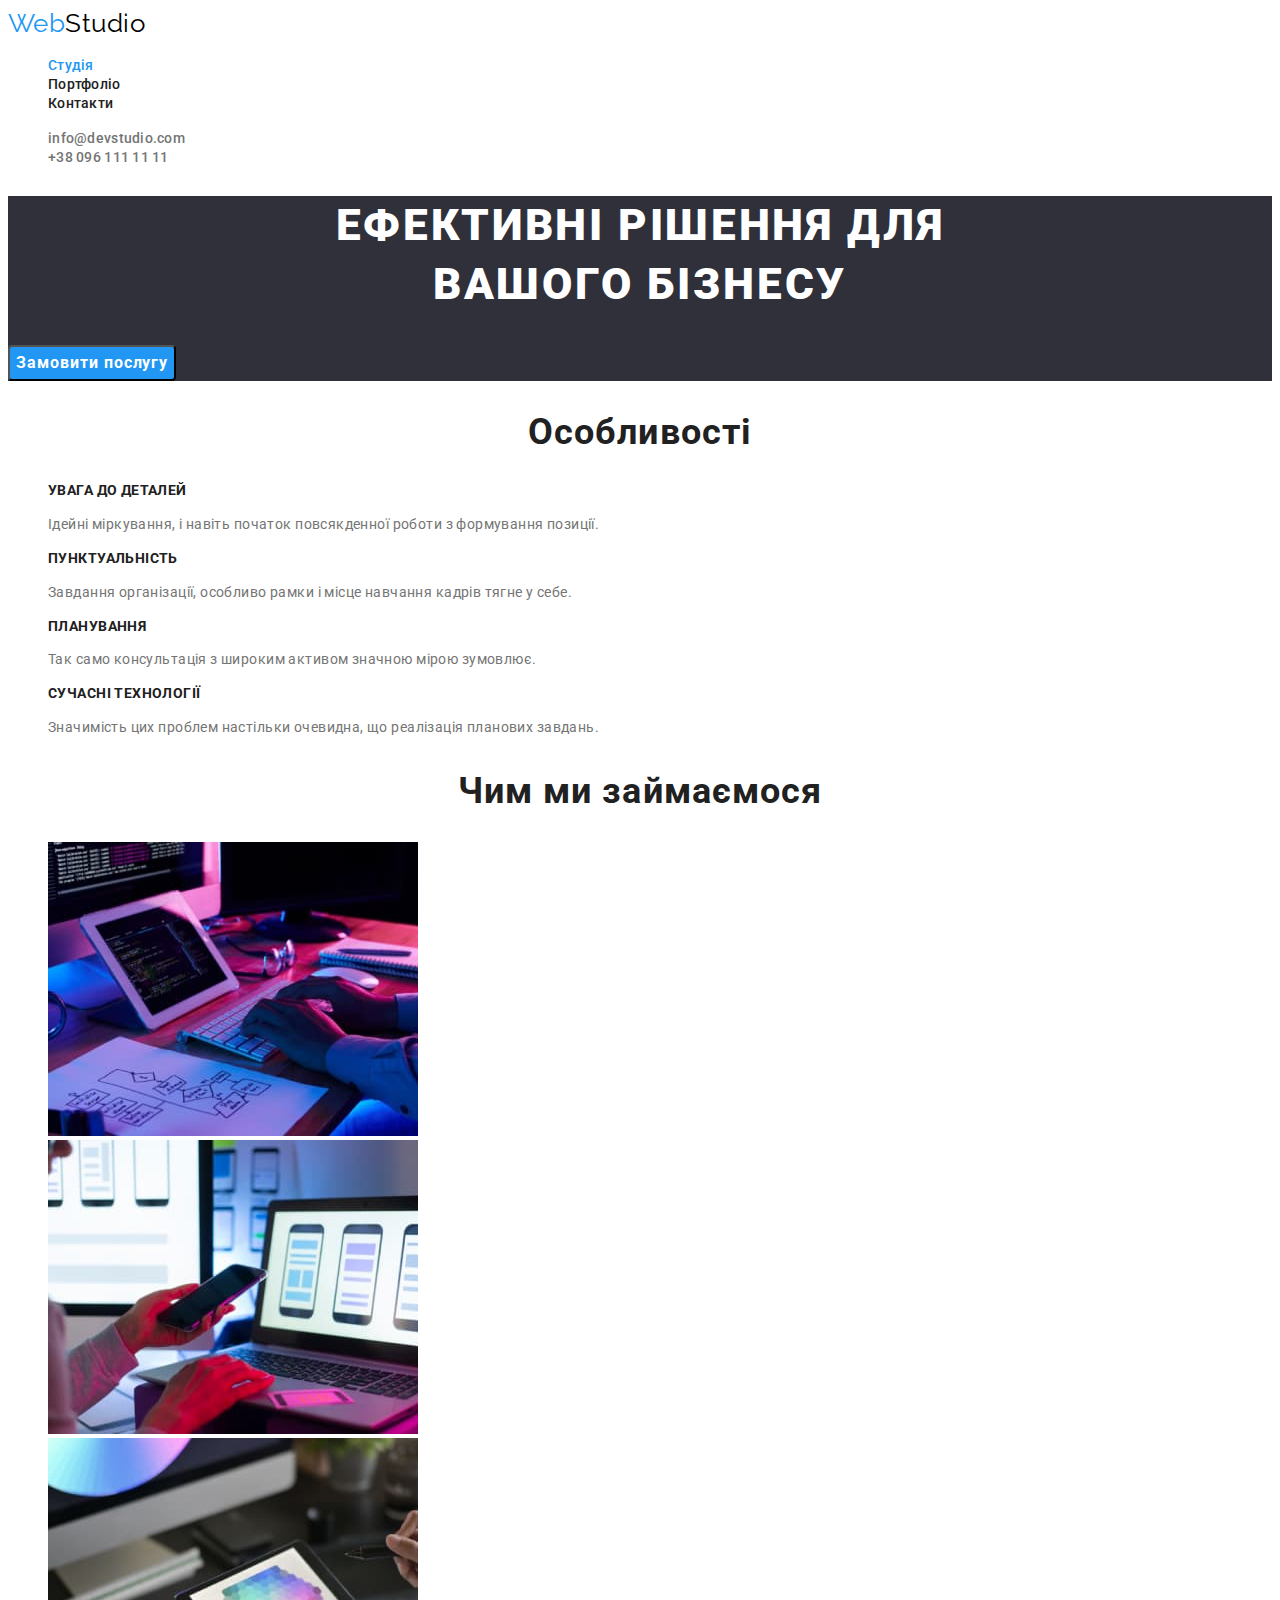
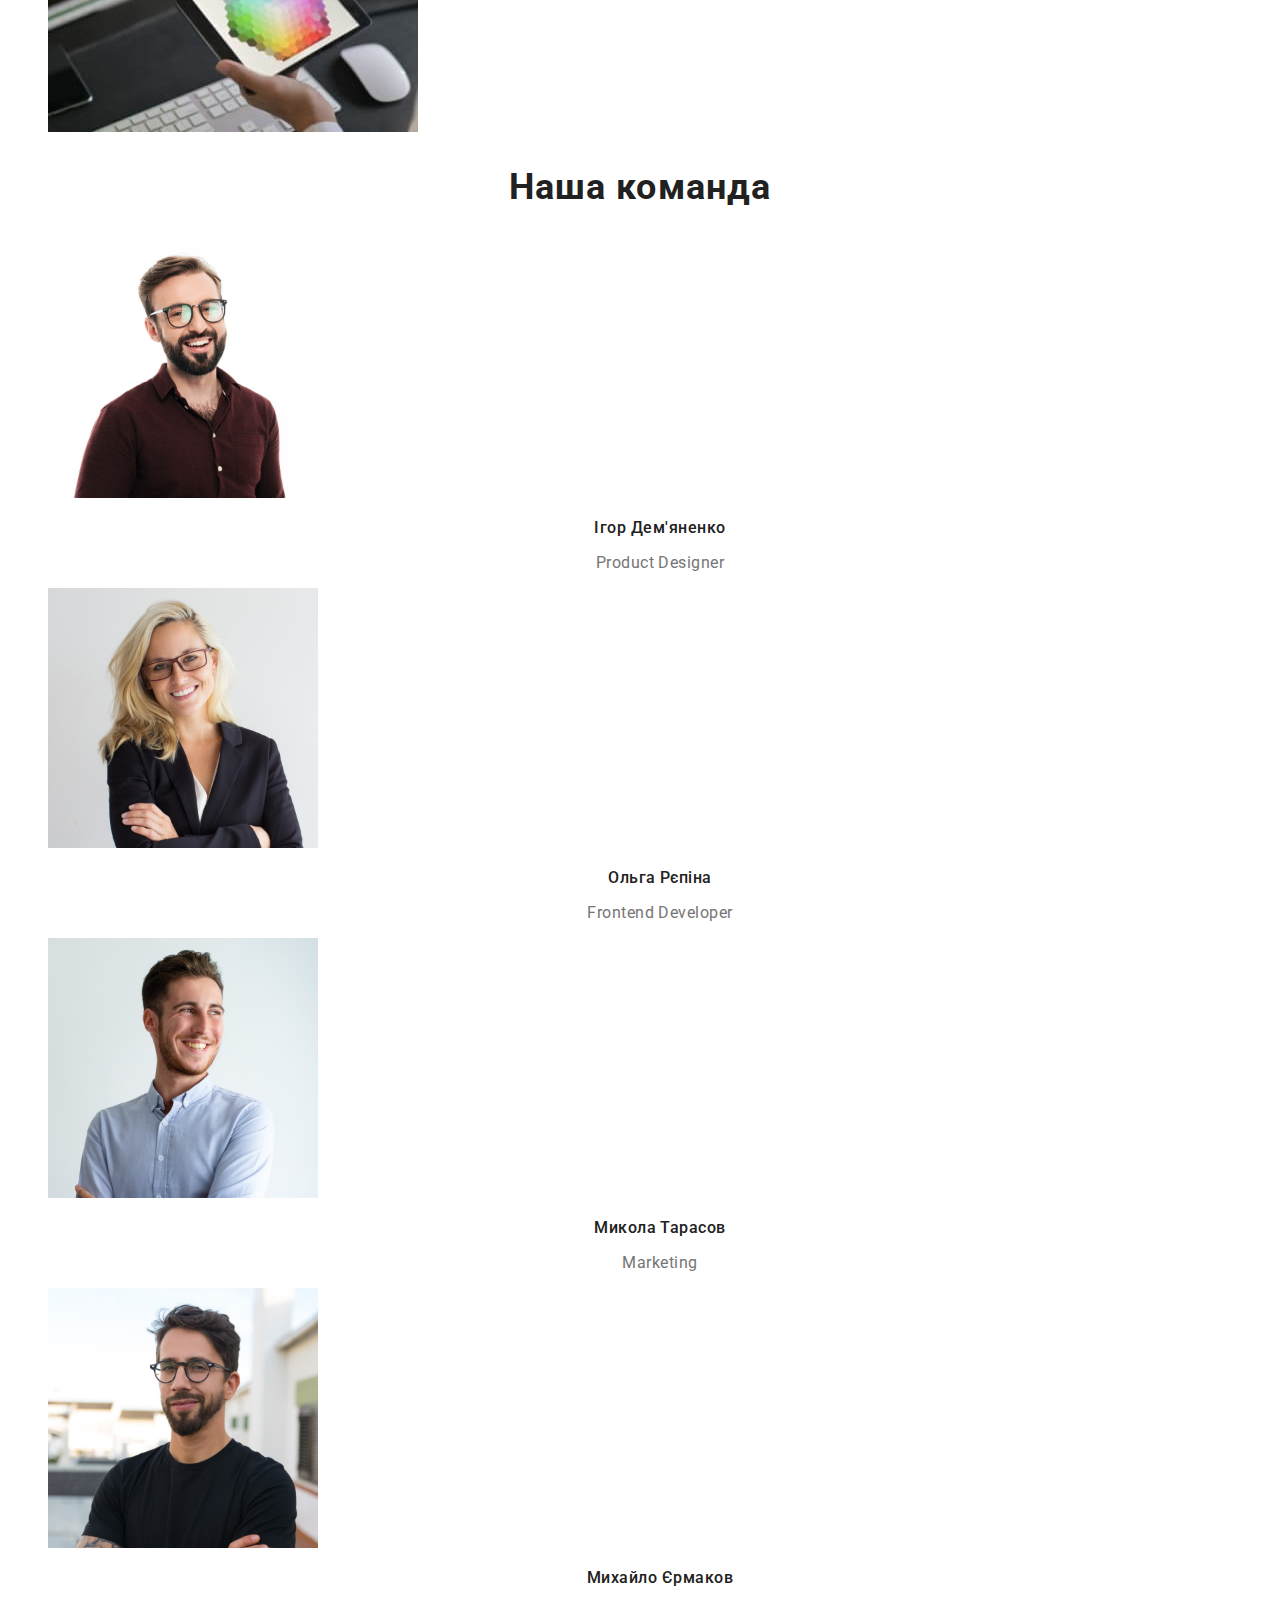
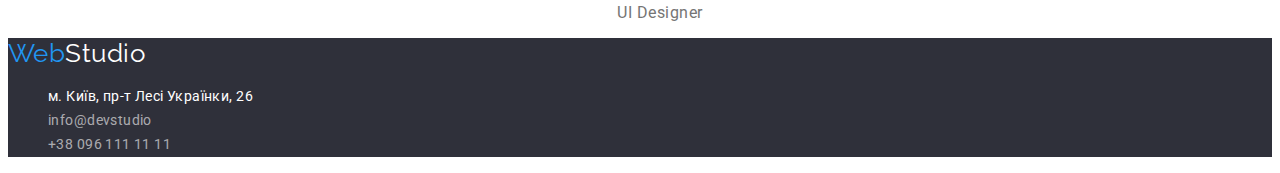
<file: index.html>
<!DOCTYPE html>
<html lang="uk">
<head>
    <meta charset="UTF-8">
    <meta http-equiv="X-UA-Compatible" content="IE=edge">
    <meta name="viewport" content="width=device-width, initial-scale=1.0">
    <title>Студія</title>
    <link href="https://fonts.googleapis.com/css2?family=Raleway:wght@700&family=Roboto:wght@400;500;700;900&display=swap"
        rel="stylesheet">   
    <link rel="stylesheet" href="./css/styles.css">

</head>
<body>
    <header>
        <nav>
            <a class="logo" href="https://sergstorozhev1984.github.io/goit-markup-hw-02/"><span class="logo-accent">Web</span>Studio</a>
            <ul class="site-nav list">
                <li><a class="link current" href="./index.html">Студія</a></li>
                <li><a class="link" href="./portfolio.html">Портфоліо</a></li>
                <li><a class="link" href="">Контакти</a></li>
            </ul>
        </nav>
        
        <ul class="auth-nav list">
            <li><a href="mailto:info@devstudio.com" class="link">info@devstudio.com</a></li>
            <li><a href="tel:+380961111111" class="link">+38 096 111 11 11</a></li>
        </ul>
    </header>
    <main>
        <section class="baner">
            <h1 class="baner-title">Ефективні рішення для <br> вашого бізнесу</h1>
            <button type="button" class="button primary">Замовити послугу</button>
        </section>
        <section>
            <h2 class="section-title">Особливості</h2>
            <ul class=" features list">
                <li>
                    <h3 class="feature-title">УВАГА ДО ДЕТАЛЕЙ</h3>
                    <p>Ідейні міркування, і навіть початок повсякденної роботи з формування позиції.</p>
                </li>
                <li>
                    <h3 class="feature-title">ПУНКТУАЛЬНІСТЬ</h3>
                    <p>Завдання організації, особливо рамки і місце навчання кадрів тягне у себе.</p>
                </li>
                <li>
                    <h3 class="feature-title">ПЛАНУВАННЯ</h3>
                    <p>Так само консультація з широким активом значною мірою зумовлює.</p>
                </li>
                <li>
                    <h3 class="feature-title">СУЧАСНІ ТЕХНОЛОГІЇ</h3>
                    <p>Значимість цих проблем настільки очевидна, що реалізація планових завдань.</p>
                </li>
            </ul>
        </section>
        <section>
            <h2 class="section-title">Чим ми займаємося</h2>
            <ul class="list">
                <li><img src="./images/codding.jpg" alt="розробка" width="370"></li>
                <li><img src="./images/mobile.jpg" alt="мобільні додатки" width="370"></li>
                <li><img src="./images/games.jpg" alt="ігри" width="370"></li>
            </ul>
        </section>
        <section>
            <h2 class="section-title">Наша команда</h2>
            <ul class="list">
                <li>    
                    <img src="./images/product_designer.jpg" alt="Ігор Дем'яненко - продакт-дізайнер" width="270">
                    <h3 class="team-member-name">Ігор Дем'яненко</h3>
                    <p class="team-member-job">Product Designer</p>
                </li>
                <li>
                    <img src="./images/frontend_developer.jpg" alt="Ольга Рєпіна - фронтенд-розробник" width="270">
                    <h3 class="team-member-name">Ольга Рєпіна</h3>
                    <p class="team-member-job">Frontend Developer</p>
                </li>
                <li>
                    <img src="./images/marketing.jpg" alt="Микола Тарасов - маркетинг" width="270">
                    <h3 class="team-member-name">Микола Тарасов</h3>
                    <p class="team-member-job">Marketing</p>
                </li>
                <li>
                    <img src="./images/ui_designer.jpg" alt="Михайло Єрмаков - юай-дізайнер" width="270">
                    <h3 class="team-member-name">Михайло Єрмаков</h3>
                    <p class="team-member-job">UI Designer</p>
                </li>
            </ul>
        </section>
    </main>
    <footer class="footer">
            <a class="logo white" href="https://sergstorozhev1984.github.io/goit-markup-hw-02/"><span class="logo-accent">Web</span>Studio</a>
            <address>
                <ul class="contacts list">
                    <li><a class="white link" href="https://www.google.com/maps/d/viewer?mid=10uSM3H-mIU3GznYo2szRIEphczw&hl=en_US&ll=50.42732700000001%2C30.538092&z=17" target="_blank" rel="noopener noreferrer">м. Київ, пр-т Лесі Українки, 26</a></li>
                    <li><a class="transparency link" href="mailto:info@devstudio.com">info@devstudio</a></li>
                    <li><a class="transparency link" href="tel:+380961111111">+38 096 111 11 11</a></li>
                </ul>
            
            </address>
        
    </footer>
</body>
</html>
</file>
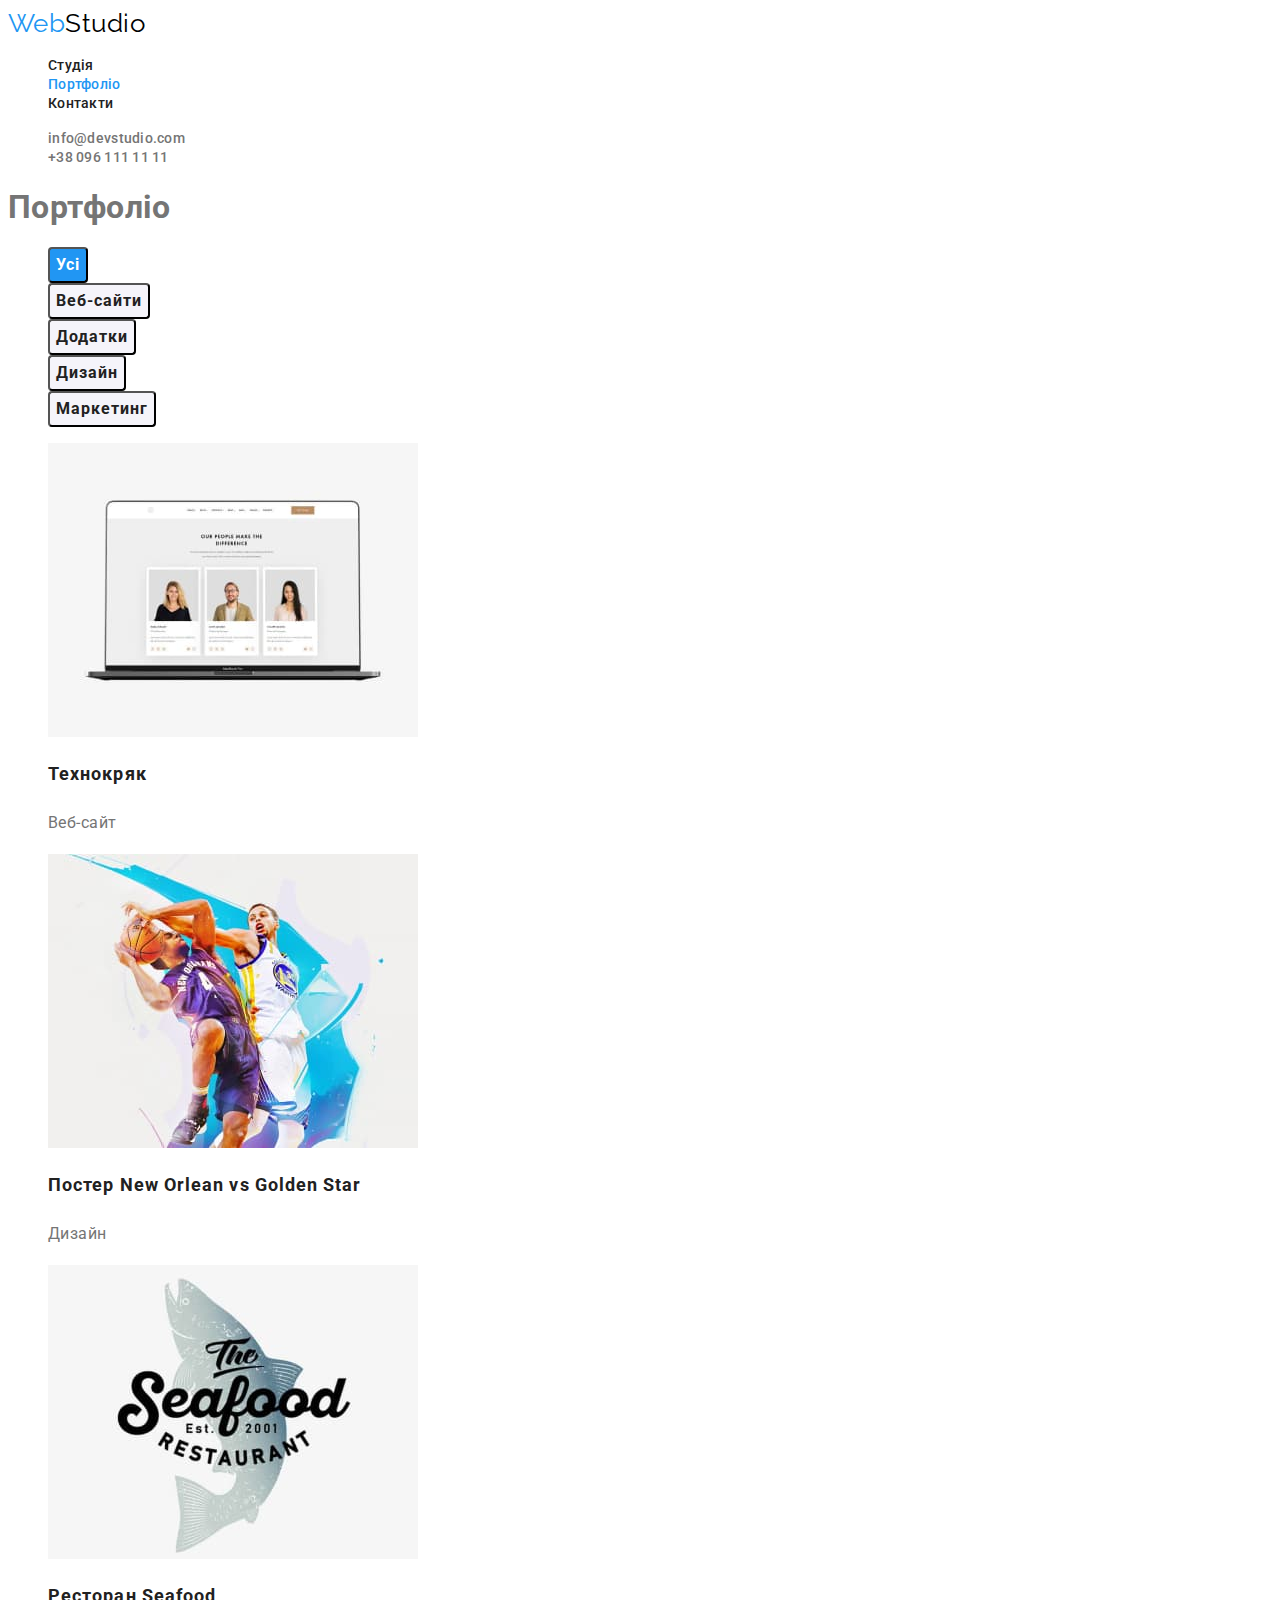
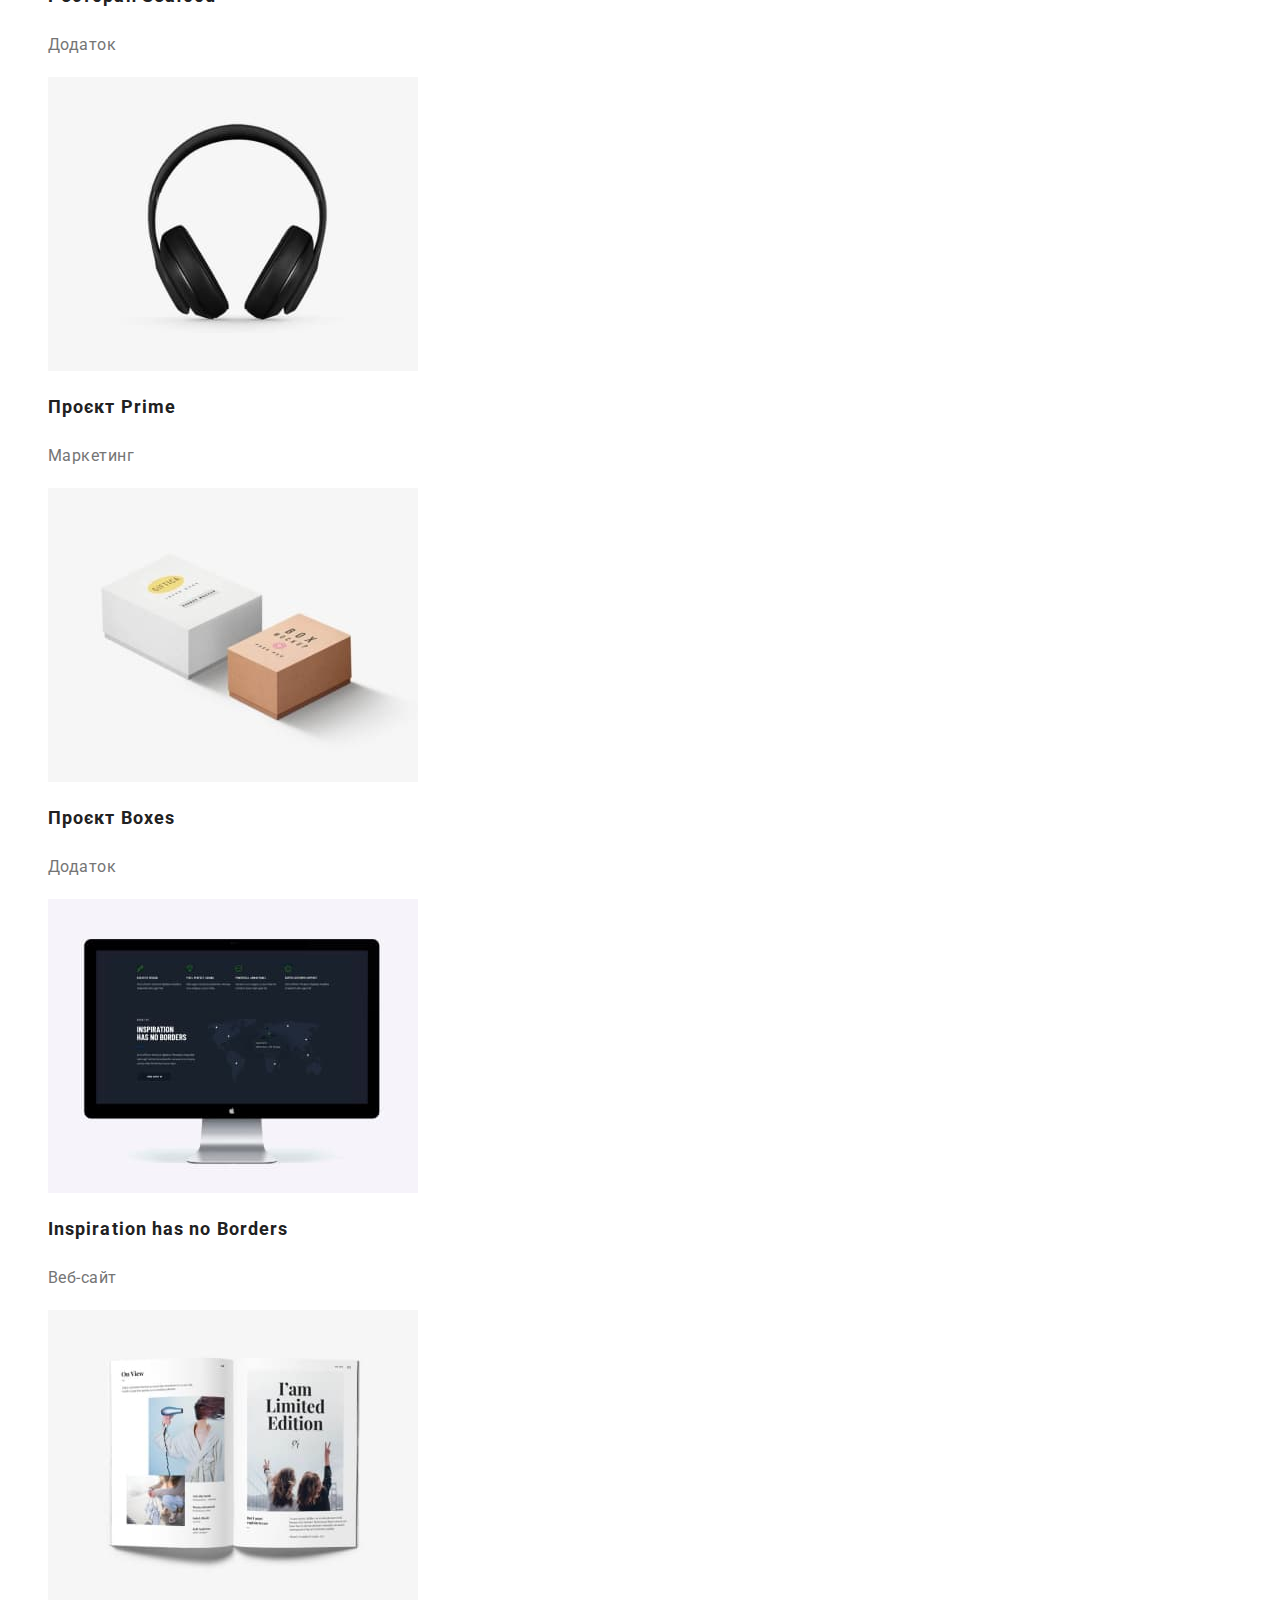
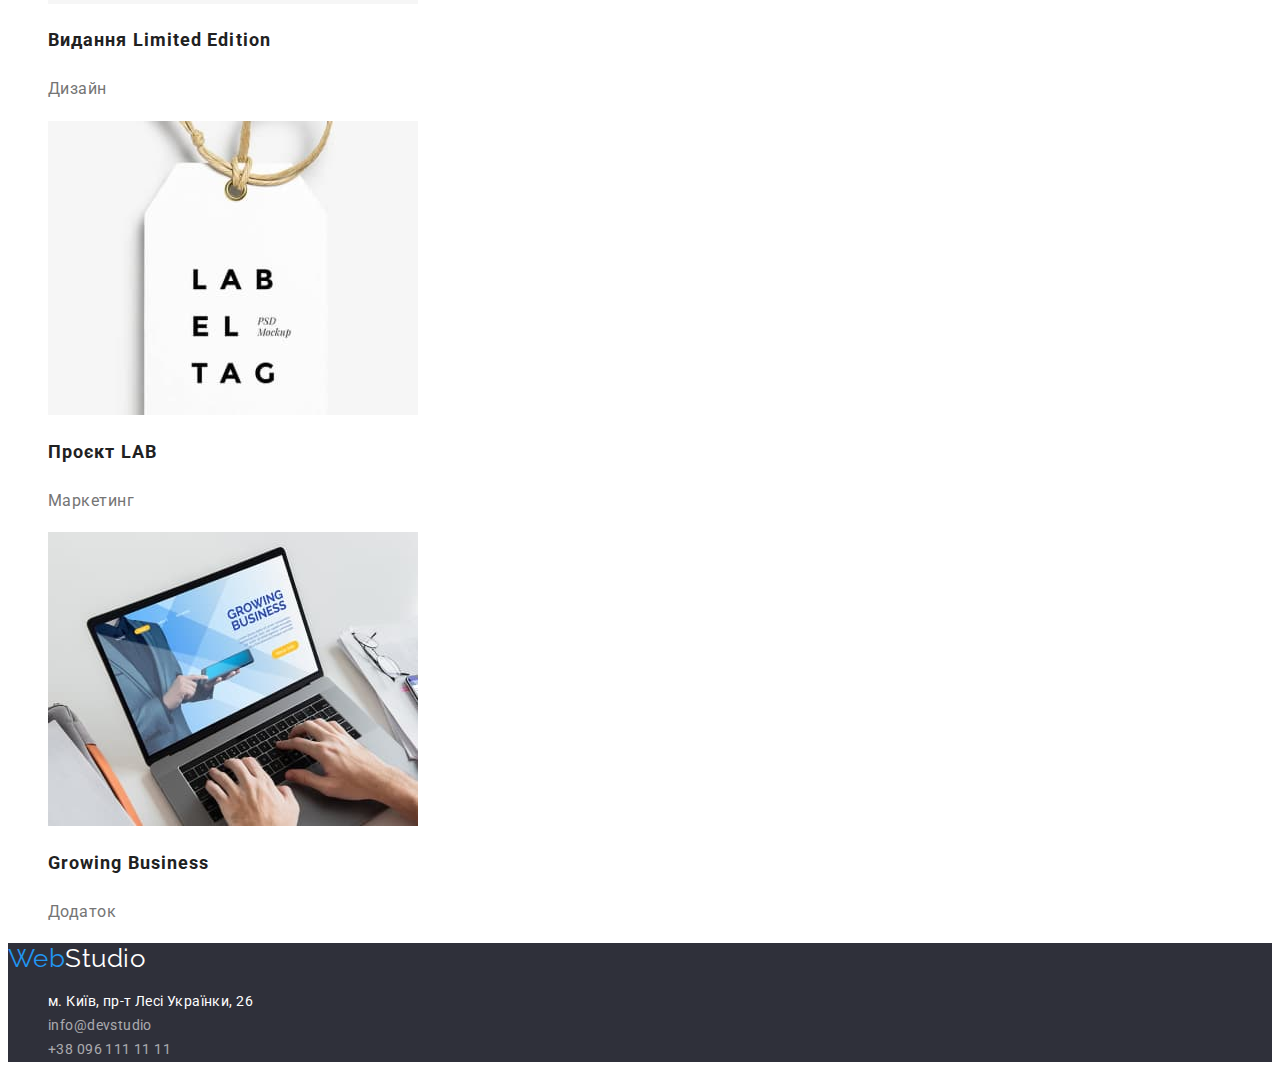
<file: portfolio.html>
<!DOCTYPE html>
<html lang="uk">

<head>
    <meta charset="UTF-8">
    <meta http-equiv="X-UA-Compatible" content="IE=edge">
    <meta name="viewport" content="width=device-width, initial-scale=1.0">
    <title>Портфоліо</title>
    <link href="https://fonts.googleapis.com/css2?family=Raleway:wght@700&family=Roboto:wght@400;500;700;900&display=swap" rel="stylesheet">
    <link rel="stylesheet" href="./css/styles.css">

</head>

<body>
    <header>
        <nav>
            <a class="logo" href="./index.html"><span class="logo-accent">Web</span>Studio</a>
            <ul class="site-nav list">
                <li><a class="link" href="./index.html">Студія</a></li>
                <li><a class="link current" href="./portfolio.html">Портфоліо</a></li>
                <li><a class="link" href="">Контакти</a></li>
            </ul>
        </nav>
    
        <ul class="auth-nav list">
            <li><a href="mailto:info@devstudio.com" class="link">info@devstudio.com</a></li>
            <li><a href="tel:+380961111111" class="link">+38 096 111 11 11</a></li>
        </ul>
    </header>
    <main>
        <h1>Портфоліо</h1>
        <ul class="filters list">
            <li><button type="button" class="button primary">Усі</button></li>
            <li><button type="button" class="button">Веб-сайти</button></li>
            <li><button type="button" class="button">Додатки</button></li>
            <li><button type="button" class="button">Дизайн</button></li>
            <li><button type="button" class="button">Маркетинг</button></li>
        </ul>
        <ul class="projects list">
            <li>
                <a class="link" href="">
                    <img src="./images/images-portfolio/portfolio-1.jpg" alt="Ноутбук з веб-сайтом" width="370">
                    <h2 class="project-title">Технокряк</h2>
                    <p class="project-filter">Веб-сайт</p>
                </a>
            </li>
            <li>
                <a class="link" href="">
                    <img src="./images/images-portfolio/portfolio-2.jpg" alt="Баскетболісти" width="370">
                    <h2 class="project-title">Постер New Orlean vs Golden Star</h2>
                    <p class="project-filter">Дизайн</p>
                </a>
            </li>
            <li>
                <a class="link" href="">
                    <img src="./images/images-portfolio/portfolio-3.jpg" alt="Логотип з рибою" width="370">
                    <h2 class="project-title">Ресторан Seafood</h2>
                    <p class="project-filter">Додаток</p>
                </a>
            </li>
            <li>
                <a class="link" href="">
                    <img src="./images/images-portfolio/portfolio-4.jpg" alt="Навушники" width="370">
                    <h2 class="project-title">Проєкт Prime</h2>
                    <p class="project-filter">Маркетинг</p>
                </a>
            </li>
            <li>
                <a class="link" href="">
                    <img src="./images/images-portfolio/portfolio-5.jpg" alt="Дві коробки" width="370">
                    <h2 class="project-title">Проєкт Boxes</h2>
                    <p class="project-filter">Додаток</p>
                </a>
            </li>
            <li>
                <a class="link" href="">
                    <img src="./images/images-portfolio/portfolio-6.jpg" alt="Монітор" width="370">
                    <h2 class="project-title">Inspiration has no Borders</h2>
                    <p class="project-filter">Веб-сайт</p>
                </a>
            </li>
            <li>
                <a class="link" href="">
                    <img src="./images/images-portfolio/portfolio-7.jpg" alt="Книга" width="370">
                    <h2 class="project-title">Видання Limited Edition</h2>
                    <p class="project-filter">Дизайн</p>
                </a>
            </li>
            <li>
                <a class="link" href="">
                    <img src="./images/images-portfolio/portfolio-8.jpg" alt="Бирка" width="370">
                    <h2 class="project-title">Проєкт LAB</h2>
                    <p class="project-filter">Маркетинг</p>
                </a>
            </li>
            <li>
                <a class="link" href="">
                    <img src="./images/images-portfolio/portfolio-9.jpg" alt="Ноутбук з додатком" width="370">
                    <h2 class="project-title">Growing Business</h2>
                    <p class="project-filter">Додаток</p>
                </a>
            </li>
        </ul>
    </main>
    <footer class="footer">
        <a class="logo white" href="./index.html"><span class="logo-accent">Web</span>Studio</a>
        <address>
            <ul class="contacts list">
                <li><a class="white link"
                        href="https://www.google.com/maps/d/viewer?mid=10uSM3H-mIU3GznYo2szRIEphczw&hl=en_US&ll=50.42732700000001%2C30.538092&z=17"
                        target="_blank" rel="noopener noreferrer">м. Київ, пр-т Лесі Українки, 26</a></li>
                <li><a class="transparency link" href="mailto:info@devstudio.com">info@devstudio</a></li>
                <li><a class="transparency link" href="tel:+380961111111">+38 096 111 11 11</a></li>
            </ul>
    
        </address>
    
    </footer>
</body>

</html>
</file>
<file: css/styles.css>
:root {
  --primery-text-color: #757575;
  --title-text-color: #212121;
  --accent-color: #2196f3;
  --primary-white-color: #ffffff;
}

body {
  color: var(--primery-text-color);
  font-family: Roboto, sans-serif;
  letter-spacing: 0.03em;
}

.list {
  list-style: none;
}
/* logo */

.logo {
  color: #000000;
  font-family: Raleway, sans-serif;
  font-size: 26px;
  line-height: 1.2;
  text-decoration: none;
}

.logo-accent {
  color: var(--accent-color);
}

.white {
  color: var(--primary-white-color);
}

/* site-nav, auth-nav */

.site-nav .link,
.auth-nav .link {
  font-size: 14px;
  font-weight: 500;
  letter-spacing: 0.02em;
  line-height: 1.14;
  text-decoration: none;
}

.site-nav .link {
  color: var(--title-text-color);
}

.auth-nav .link {
  color: var(--primery-text-color);
}

.site-nav .link:hover,
.site-nav .link:focus {
  color: var(--accent-color);
}

.site-nav .link.current {
  color: var(--accent-color);
}

.auth-nav .link:hover,
.auth-nav .link:focus {
  color: var(--accent-color);
}

/* банер */

.baner {
  background-color: #2f303a;
}

.baner-title {
  color: var(--primary-white-color);
  font-family: "Roboto";
  font-weight: 900;
  font-size: 44px;
  line-height: 1.36;
  text-align: center;
  letter-spacing: 0.06em;
  text-transform: uppercase;
}

/* section-title */

.section-title {
  color: var(--title-text-color);
  font-style: normal;
  font-weight: 700;
  font-size: 36px;
  line-height: 1.17;
  text-align: center;
  letter-spacing: 0.03em;
}

/*  Особливості*/

.feature-title {
  color: var(--title-text-color);
  font-weight: 700;
  font-size: 14px;
  line-height: 1.14;
  letter-spacing: 0.03em;
  text-transform: uppercase;
}

.features {
  color: var(--primery-text-color);
  font-weight: 400;
  font-size: 14px;
  line-height: 1.71;
  letter-spacing: 0.03em;
}

/*  Наша команда*/

.team-member-name,
.team-member-job {
  color: var(--title-text-color);
  font-weight: 500;
  font-size: 16px;
  line-height: 1.19;
  text-align: center;
  letter-spacing: 0.03em;
}

.team-member-job {
  font-weight: 400;
  color: var(--primery-text-color);
}

/* footer */

.footer {
  background-color: #2f303a;
}
.contacts .link {
  font-weight: 400;
  font-size: 14px;
  line-height: 1.71;
  letter-spacing: 0.03em;
  text-decoration: none;
  font-style: normal;
}

.contacts .link:hover,
.contacts .link:focus {
  color: var(--accent-color);
}

.transparency {
  color: rgba(255, 255, 255, 0.6);
}

.button {
  color: var(--title-text-color);
  background-color: #f5f4fa;
  font-family: "Roboto";
  font-weight: 700;
  font-size: 16px;
  line-height: 1.88;
  text-align: center;
  letter-spacing: 0.06em;
  text-decoration: none;
  border-radius: 4px;
}
.primary {
  color: var(--primary-white-color);
  background-color: var(--accent-color);
}

.button:hover,
.button:focus {
  color: var(--primary-white-color);
  background-color: #188ce8;
}
/* portfolio */

.projects .link {
  text-decoration: none;
}
.project-title {
  color: var(--title-text-color);
  font-weight: 700;
  font-size: 18px;
  line-height: 2;
  letter-spacing: 0.06em;
}
.project-filter {
  color: var(--primery-text-color);
  font-weight: 400;
  font-size: 16px;
  line-height: 1.88;
  letter-spacing: 0.03em;
}
</file>
